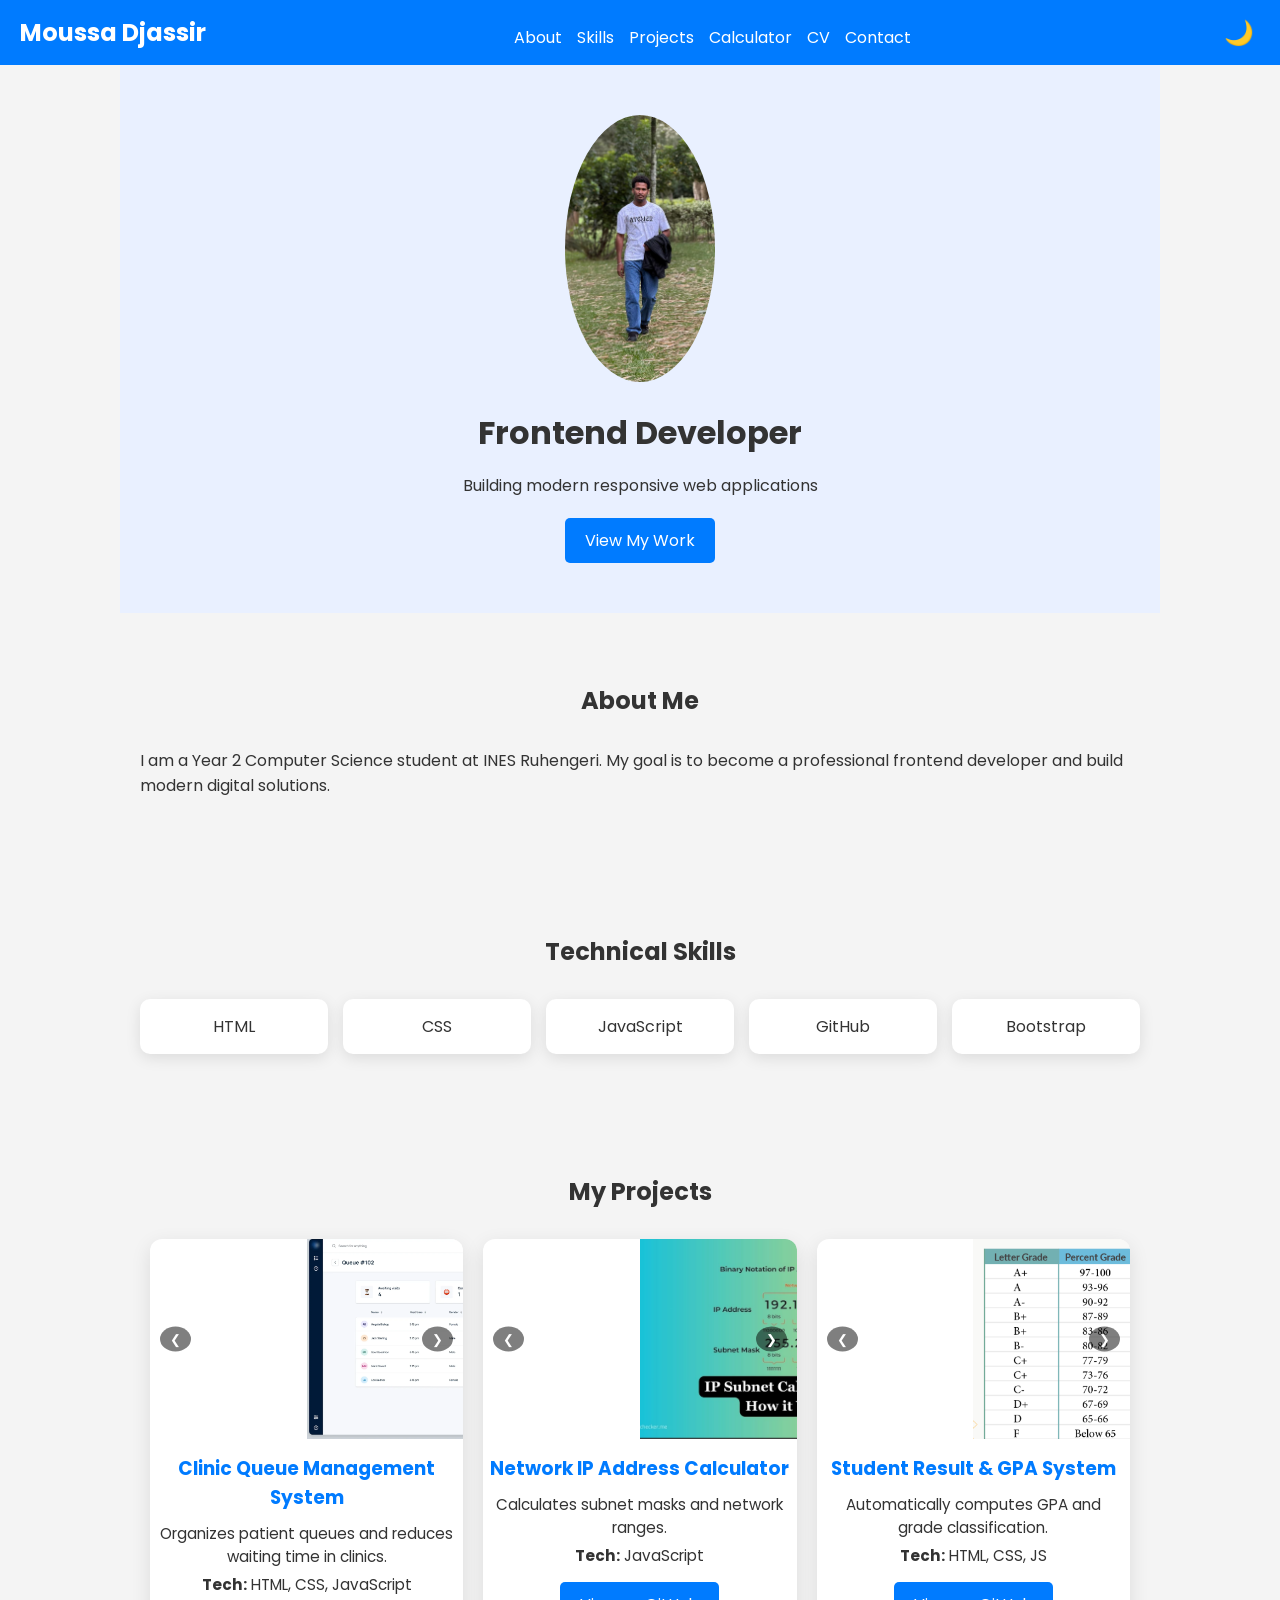
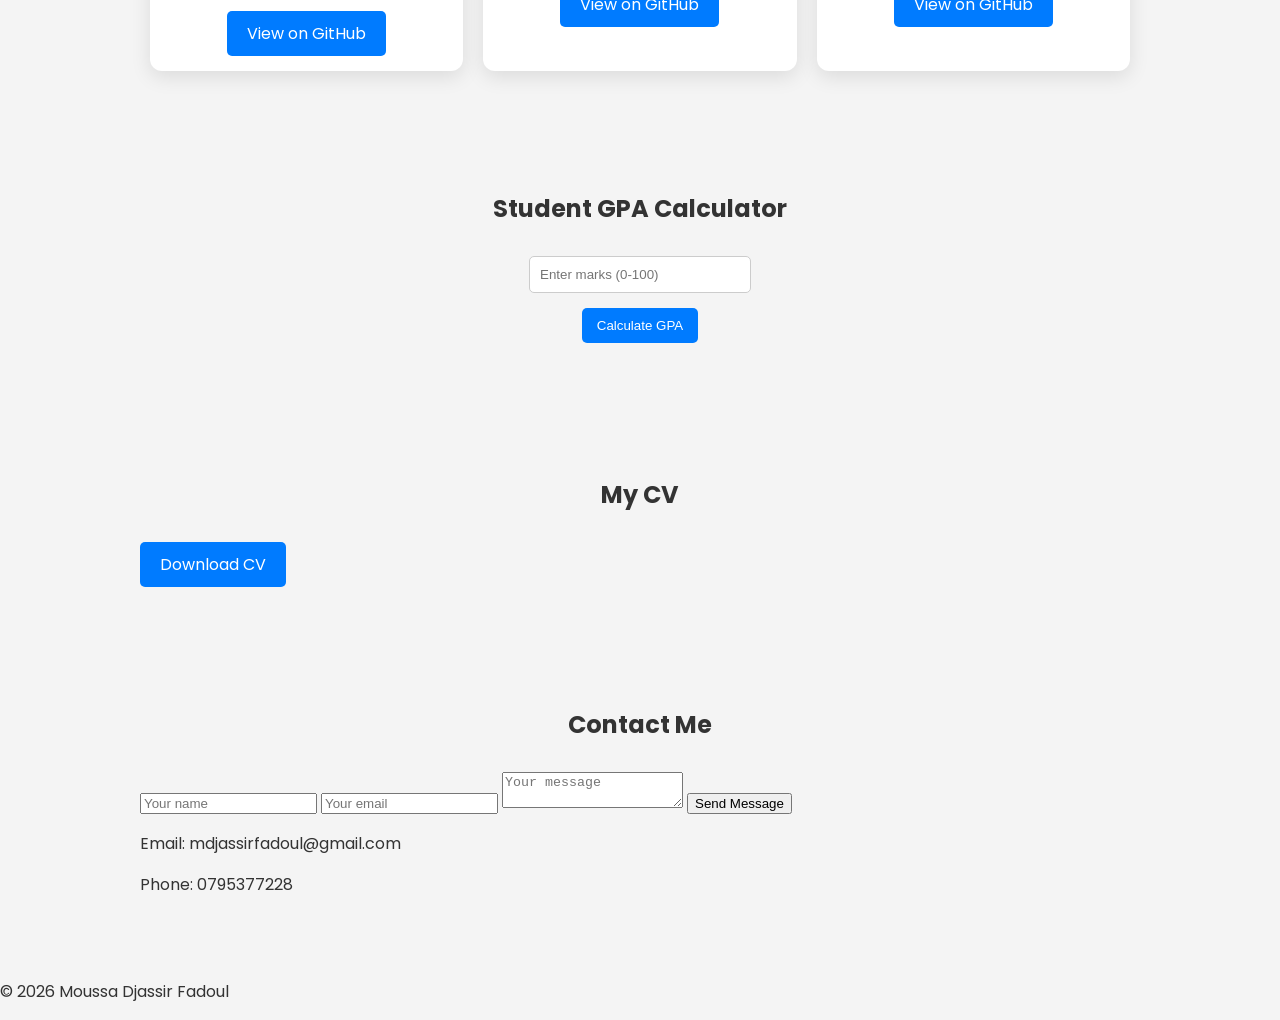
<file: index.html>
<!DOCTYPE html>
<html>
<head>
  <meta charset="UTF-8">
  <meta name="viewport" content="width=device-width, initial-scale=1.0">
  <title>Moussa Djassir Fadoul | Portfolio</title>
  <link href="https://fonts.googleapis.com/css2?family=Poppins:wght@300;400;600;700&display=swap" rel="stylesheet">
  <link rel="stylesheet" href="style.css">
</head>
<body>

<header>
  <nav>
    <h1>Moussa Djassir</h1>
    <ul id="menu">
      <li><a href="#about">About</a></li>
      <li><a href="#skills">Skills</a></li>
      <li><a href="#projects">Projects</a></li>
      <li><a href="#calculator">Calculator</a></li>
      <li><a href="#cv">CV</a></li>
      <li><a href="#contact">Contact</a></li>
    </ul>
    <button id="toggleMode">🌙</button>
  </nav>
</header>

<section class="hero">
  <img src="moussa.jpeg" alt="Profile">
  <h2>Frontend Developer</h2>
  <p>Building modern responsive web applications</p>
  <a href="#projects" class="btn">View My Work</a>
</section>

<section id="about">
  <h2>About Me</h2>
  <p>I am a Year 2 Computer Science student at INES Ruhengeri. My goal is to become a professional frontend developer and build modern digital solutions.</p>
</section>

<section id="skills">
  <h2>Technical Skills</h2>
  <div class="skills-container">
    <div class="card">HTML</div>
    <div class="card">CSS</div>
    <div class="card">JavaScript</div>
    <div class="card">GitHub</div>
    <div class="card">Bootstrap</div>
  </div>
</section>

<section id="projects">
  <h2>My Projects</h2>
  <div class="projects-grid">

    <div class="project-card">
      <div class="carousel">
        <img src="a.png" alt="Clinic Queue System" class="active">
        <img src="b.png" alt="Clinic Queue System">
        <img src="c.png" alt="Clinic Queue System">
        <button class="prev">&#10094;</button>
        <button class="next">&#10095;</button>
      </div>
      <h3>Clinic Queue Management System</h3>
      <p>Organizes patient queues and reduces waiting time in clinics.</p>
      <p><strong>Tech:</strong> HTML, CSS, JavaScript</p>
      <a href="https://github.com/Djassir/mine" class="btn">View on GitHub</a>
    </div>

    <!-- Project 2 -->
    <div class="project-card">
      <div class="carousel">
        <img src="f (1).png" alt="IP Calculator" class="active">
        <img src="f (2).png" alt="IP Calculator">
        <img src="f (3).png" alt="IP Calculator">
        <button class="prev">&#10094;</button>
        <button class="next">&#10095;</button>
      </div>
      <h3>Network IP Address Calculator</h3>
      <p>Calculates subnet masks and network ranges.</p>
      <p><strong>Tech:</strong> JavaScript</p>
      <a href="https://github.com/Djassir/mine" class="btn">View on GitHub</a>
    </div>

    <div class="project-card">
      <div class="carousel">
        <img src="g (1).png" alt="Student Result System" class="active">
        <img src="g (2).png" alt="Student Result System">
        <img src="g (3).png" alt="Student Result System">
        <button class="prev">&#10094;</button>
        <button class="next">&#10095;</button>
      </div>
      <h3>Student Result & GPA System</h3>
      <p>Automatically computes GPA and grade classification.</p>
      <p><strong>Tech:</strong> HTML, CSS, JS</p>
      <a href="https://github.com/Djassir/mine" class="btn">View on GitHub</a>
    </div>

  </div>
</section>

<section id="calculator">
  <h2>Student GPA Calculator</h2>
  <div class="calculator-container">
    <input type="number" id="marks" placeholder="Enter marks (0-100)">
    <button id="calcBtn">Calculate GPA</button>
    <div id="gpaResult" class="gpa-result"></div>
  </div>
</section>

<section id="cv">
  <h2>My CV</h2>
  <a href="djasssir.pdf" download class="btn">Download CV</a>
</section>

<section id="contact">
  <h2>Contact Me</h2>
  <form id="contactForm">
    <input type="text" id="name" placeholder="Your name" required>
    <input type="email" id="email" placeholder="Your email" required>
    <textarea id="message" placeholder="Your message" required></textarea>
    <button type="submit">Send Message</button>
  </form>
  <p>Email: mdjassirfadoul@gmail.com</p>
  <p>Phone: 0795377228</p>
</section>

<footer>
  <p>© <span id="year"></span> Moussa Djassir Fadoul</p>
</footer>

<script src="main.js"></script>
</body>
</html>
</file>
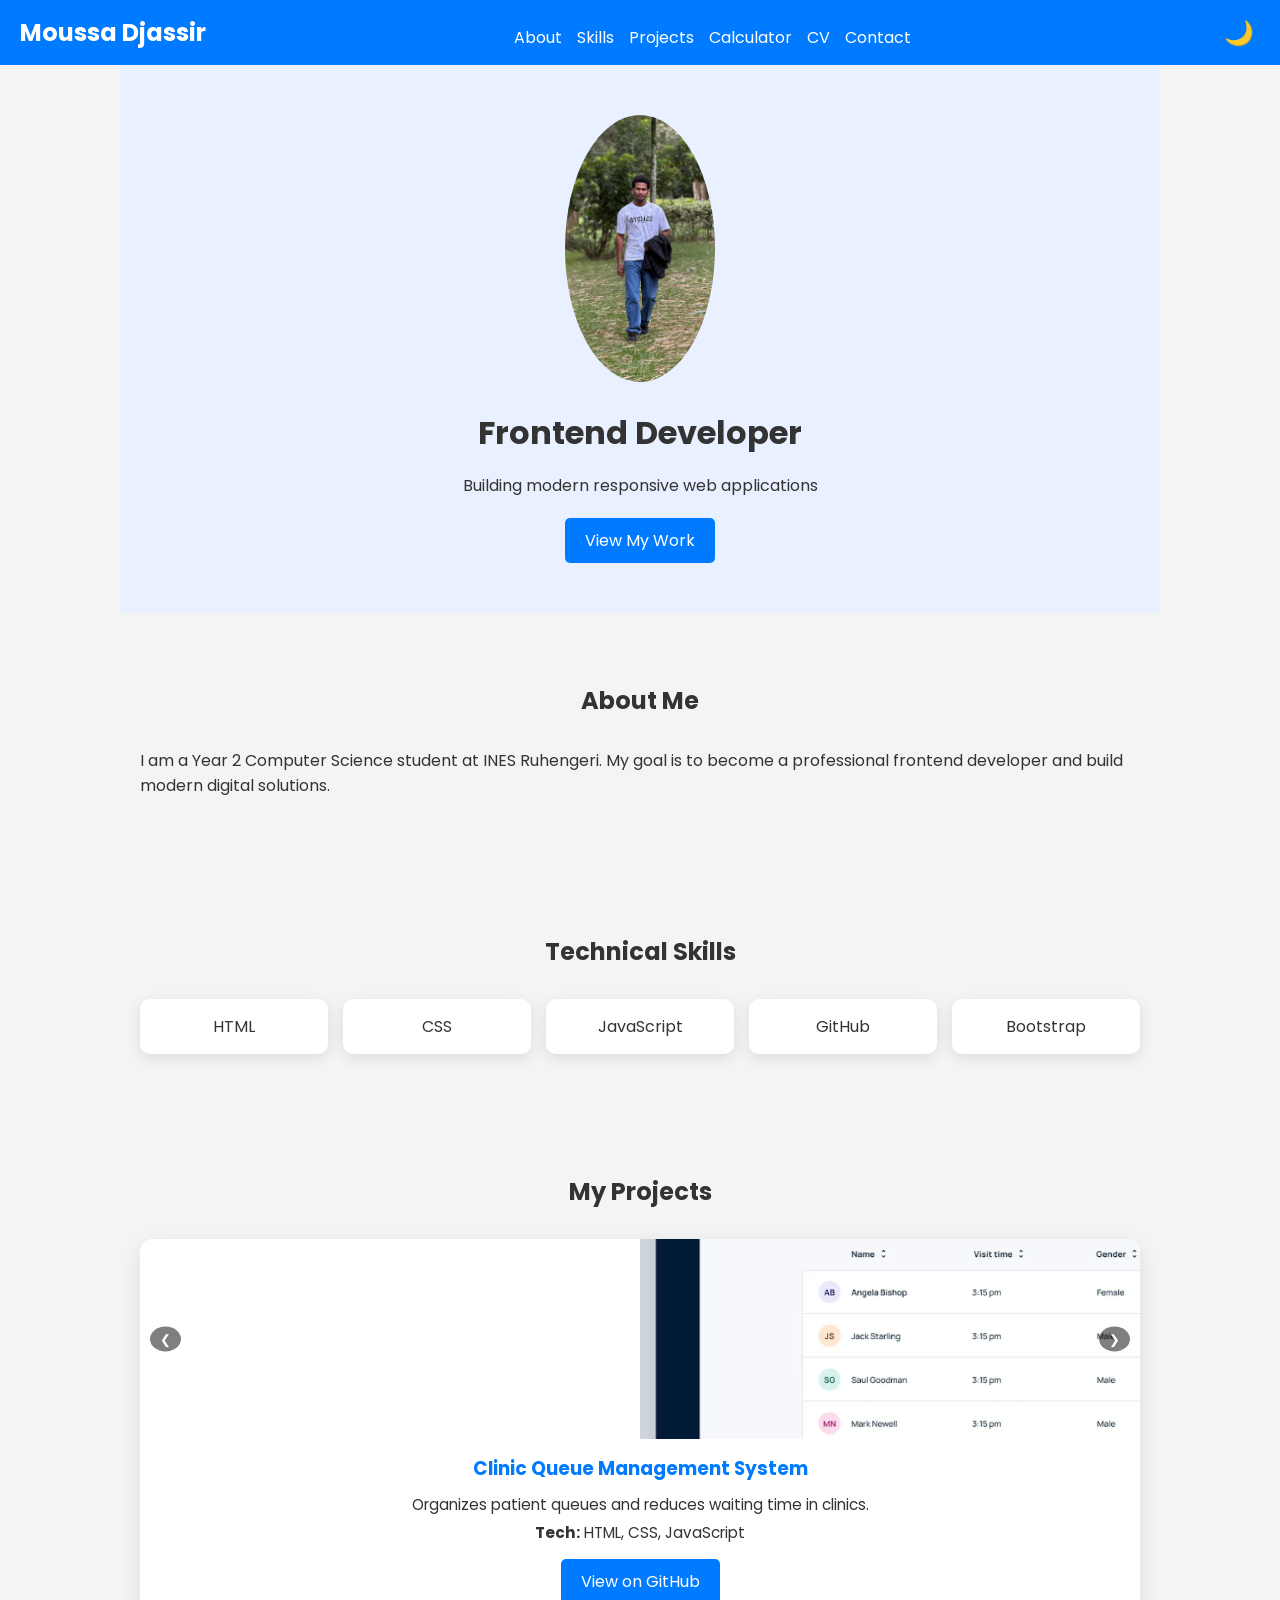
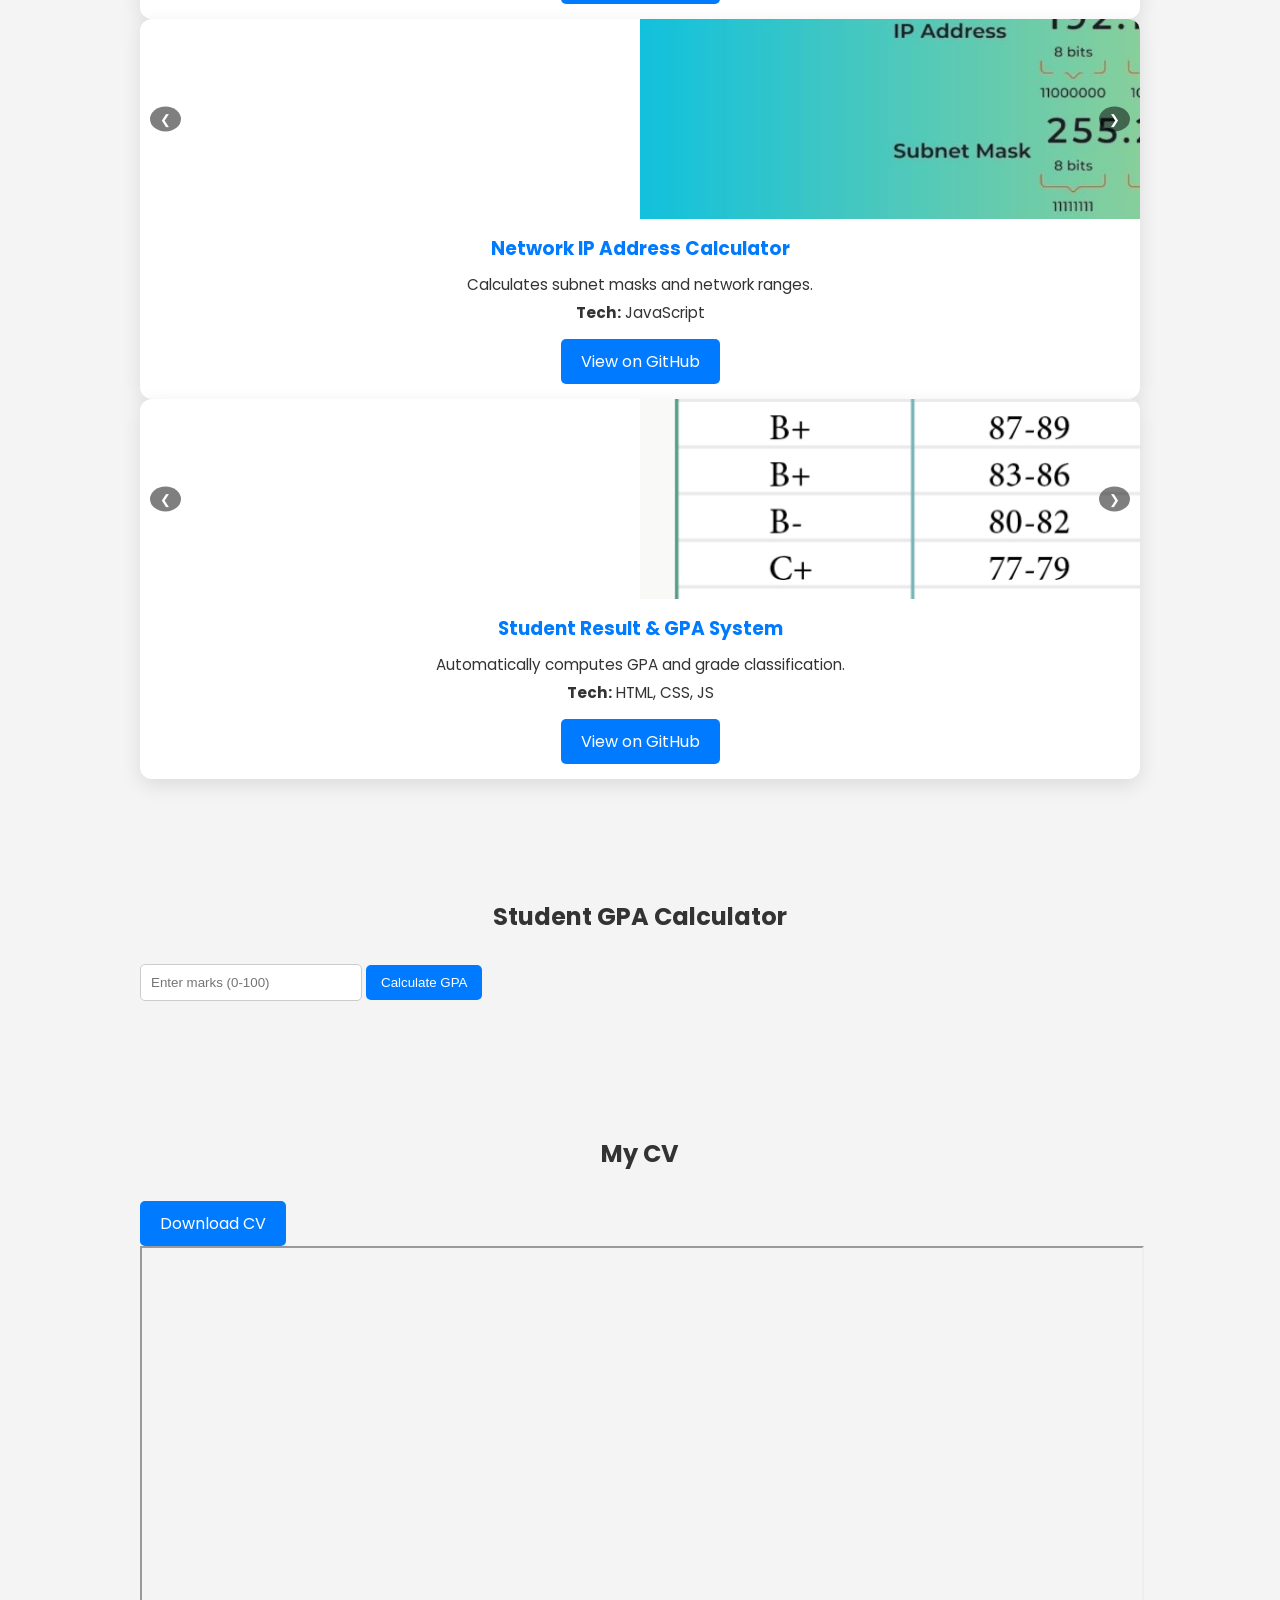
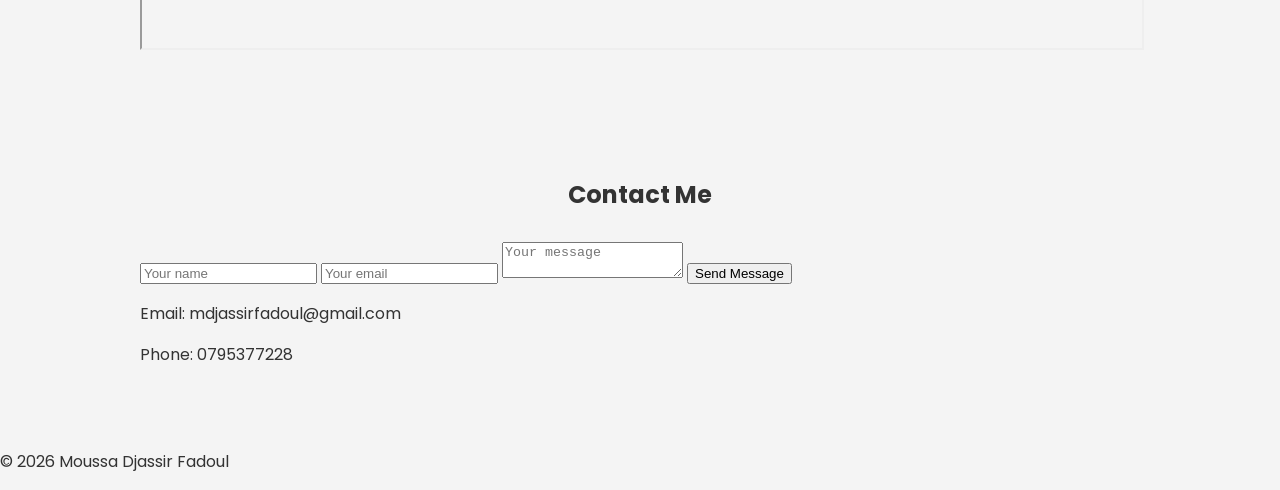
<file: link 🔗 github.htm>
<!DOCTYPE html>
<html lang="en">
<head>
  <meta charset="UTF-8">
  <meta name="viewport" content="width=device-width, initial-scale=1.0">
  <title>Moussa Djassir Fadoul | Portfolio</title>

  <!-- Google Font -->
  <link href="https://fonts.googleapis.com/css2?family=Poppins:wght@300;400;600;700&display=swap" rel="stylesheet">

  <!-- CSS -->
  <link rel="stylesheet" href="style.css">
</head>

<body>

<header>
  <nav>
    <h1>Moussa Djassir</h1>
    <ul id="menu">
      <li><a href="#about">About</a></li>
      <li><a href="#skills">Skills</a></li>
      <li><a href="#projects">Projects</a></li>
      <li><a href="#calculator">Calculator</a></li>
      <li><a href="#cv">CV</a></li>
      <li><a href="#contact">Contact</a></li>
    </ul>
    <button id="toggleMode">🌙</button>
  </nav>
</header>

<!-- HERO -->
<section class="hero">
  <img src="moussa.jpeg" alt="Profile">
  <h2>Frontend Developer</h2>
  <p>Building modern responsive web applications</p>
  <a href="#projects" class="btn">View My Work</a>
</section>

<!-- ABOUT -->
<section id="about">
  <h2>About Me</h2>
  <p>I am a Year 2 Computer Science student at INES Ruhengeri. My goal is to become a professional frontend developer and build modern digital solutions.</p>
</section>

<!-- SKILLS -->
<section id="skills">
  <h2>Technical Skills</h2>
  <div class="skills-container">
    <div class="card">HTML</div>
    <div class="card">CSS</div>
    <div class="card">JavaScript</div>
    <div class="card">GitHub</div>
    <div class="card">Bootstrap</div>
  </div>
</section>

<!-- PROJECTS -->
<section id="projects">
  <h2>My Projects</h2>

  <!-- Project 1 -->
  <div class="project-card">
    <div class="carousel">
      <img src="a.png" alt="Clinic Queue System" class="active">
      <img src="b.png" alt="Clinic Queue System">
      <img src="c.png" alt="Clinic Queue System">
      <button class="prev">&#10094;</button>
      <button class="next">&#10095;</button>
    </div>
    <h3>Clinic Queue Management System</h3>
    <p>Organizes patient queues and reduces waiting time in clinics.</p>
    <p><strong>Tech:</strong> HTML, CSS, JavaScript</p>
    <a href="https://github.com/Djassir/mine" class="btn">View on GitHub</a>
  </div>

  <!-- Project 2 -->
  <div class="project-card">
    <div class="carousel">
      <img src="f (1).png" alt="IP Calculator" class="active">
      <img src="f (2).png" alt="IP Calculator">
      <img src="f (3).png" alt="IP Calculator">
      <button class="prev">&#10094;</button>
      <button class="next">&#10095;</button>
    </div>
    <h3>Network IP Address Calculator</h3>
    <p>Calculates subnet masks and network ranges.</p>
    <p><strong>Tech:</strong> JavaScript</p>
    <a href="https://github.com/Djassir/mine" class="btn">View on GitHub</a>
  </div>

  <!-- Project 3 -->
  <div class="project-card">
    <div class="carousel">
      <img src="g (1).png" alt="Result System" class="active">
      <img src="g (2).png" alt="Result System">
      <img src="g (3).png" alt="Result System">
      <button class="prev">&#10094;</button>
      <button class="next">&#10095;</button>
    </div>
    <h3>Student Result & GPA System</h3>
    <p>Automatically computes GPA and grade classification.</p>
    <p><strong>Tech:</strong> HTML, CSS, JS</p>
    <a href="https://github.com/Djassir/mine" class="btn">View on GitHub</a>
  </div>
</section>

<!-- CALCULATOR -->
<section id="calculator">
  <h2>Student GPA Calculator</h2>
  <input type="number" id="marks" placeholder="Enter marks (0-100)">
  <button id="calcBtn">Calculate GPA</button>
  <p id="gpaResult"></p>
</section>

<!-- CV -->
<section id="cv">
  <h2>My CV</h2>
  <a href="djasssir.pdf" download class="btn">Download CV</a>
  <iframe src="djasssir.pdf" width="100%" height="400px"></iframe>
</section>

<!-- CONTACT -->
<section id="contact">
  <h2>Contact Me</h2>
  <form id="contactForm">
    <input type="text" id="name" placeholder="Your name">
    <input type="email" id="email" placeholder="Your email">
    <textarea id="message" placeholder="Your message"></textarea>
    <button type="submit">Send Message</button>
  </form>
  <p>Email: mdjassirfadoul@gmail.com</p>
  <p>Phone: 0795377228</p>
</section>

<footer>
  <p>© <span id="year"></span> Moussa Djassir Fadoul</p>
</footer>

<!-- JS -->
<script src="main.js"></script>

</body>
</html>
</file>
<file: style.css>
body {
  font-family: 'Poppins', sans-serif;
  margin: 0;
  padding: 0;
  background: #f4f4f4;
  color: #333;
}

header nav {
  display: flex;
  justify-content: space-between;
  align-items: center;
  padding: 15px 20px;
  background: #007bff;
  color: #fff;
  flex-wrap: wrap;
}
header nav h1 { margin: 0; font-size: 1.5rem; }
header nav ul {
  list-style: none;
  display: flex;
  gap: 15px;
  margin: 10px 0 0 0;
  padding: 0;
  flex-wrap: wrap;
}
header nav ul li a { color: #fff; text-decoration: none; }
header nav button {
  background: none;
  border: none;
  font-size: 1.5rem;
  cursor: pointer;
  color: #fff;
}

.hero {
  text-align: center;
  padding: 50px 20px;
  background: #e9f0ff;
}
.hero img { width: 150px; max-width: 40%; border-radius: 50%; }
.hero h2 { margin: 20px 0 10px; font-size: 2rem; }
.hero p { margin-bottom: 20px; font-size: 1rem; }

.btn {
  display: inline-block;
  padding: 10px 20px;
  background: #007bff;
  color: #fff;
  border-radius: 5px;
  text-decoration: none;
  transition: 0.3s;
}
.btn:hover { background: #0056b3; }

section { padding: 50px 20px; max-width: 1000px; margin: auto; }
section h2 { text-align: center; margin-bottom: 30px; }

.skills-container {
  display: flex;
  flex-wrap: wrap;
  justify-content: center;
  gap: 15px;
}
.skills-container .card {
  background: #fff;
  padding: 15px 25px;
  border-radius: 10px;
  box-shadow: 0 4px 15px rgba(0,0,0,0.1);
  flex: 1 1 120px;
  text-align: center;
}

.projects-grid {
  display: grid;
  grid-template-columns: repeat(auto-fit, minmax(280px, 1fr));
  gap: 20px;
  padding: 0 10px;
}
.project-card {
  background: #fff;
  border-radius: 12px;
  box-shadow: 0 6px 20px rgba(0,0,0,0.1);
  overflow: hidden;
  text-align: center;
  padding-bottom: 15px;
  transition: transform 0.3s;
}
.project-card:hover { transform: translateY(-5px); }
.project-card h3 { margin: 15px 0 10px; color: #007bff; }
.project-card p { margin: 5px 10px; font-size: 0.95rem; }
.project-card .btn { margin-top: 10px; }

.carousel {
  position: relative;
  width: 100%;
  height: 200px;
  overflow: hidden;
}
.carousel img {
  position: absolute;
  width: 100%;
  height: 100%;
  object-fit: cover;
  transition: opacity 0.5s ease;
  opacity: 0;
}
.carousel img.active { opacity: 1; }
.carousel button {
  position: absolute;
  top: 50%;
  transform: translateY(-50%);
  background-color: rgba(0,0,0,0.5);
  border: none;
  color: #fff;
  padding: 5px 10px;
  cursor: pointer;
  border-radius: 50%;
  z-index: 2;
}
.carousel .prev { left: 10px; }
.carousel .next { right: 10px; }

.calculator-container {
  display: flex;
  flex-direction: column;
  align-items: center;
  gap: 15px;
}
#marks { padding: 10px; width: 200px; max-width: 80%; border-radius: 5px; border: 1px solid #ccc; }
#calcBtn {
  padding: 10px 15px;
  border: none;
  border-radius: 5px;
  background: #007bff;
  color: #fff;
  cursor: pointer;
  transition: transform 0.3s, background 0.3s;
}
#calcBtn:hover { background: #0056b3; transform: scale(1.05); }
.gpa-result {
  font-size: 1.5rem;
  font-weight: 600;
  color: #007bff;
  opacity: 0;
  transform: translateY(-10px);
  transition: opacity 0.5s, transform 0.5s;
}

body.dark-mode { background: #121212; color: #eee; }
body.dark-mode header nav { background: #1f1f1f; }
body.dark-mode .btn { background: #bb86fc; color: #121212; }
body.dark-mode footer { background: #1f1f1f; }

@media (max-width: 768px) {
  header nav { flex-direction: column; align-items: flex-start; }
  header nav ul { flex-direction: column; width: 100%; gap: 10px; }
  .project-card { max-width: 90%; }
}
@media (max-width: 480px) {
  .hero img { width: 120px; }
  .carousel { height: 150px; }
}
</file>
